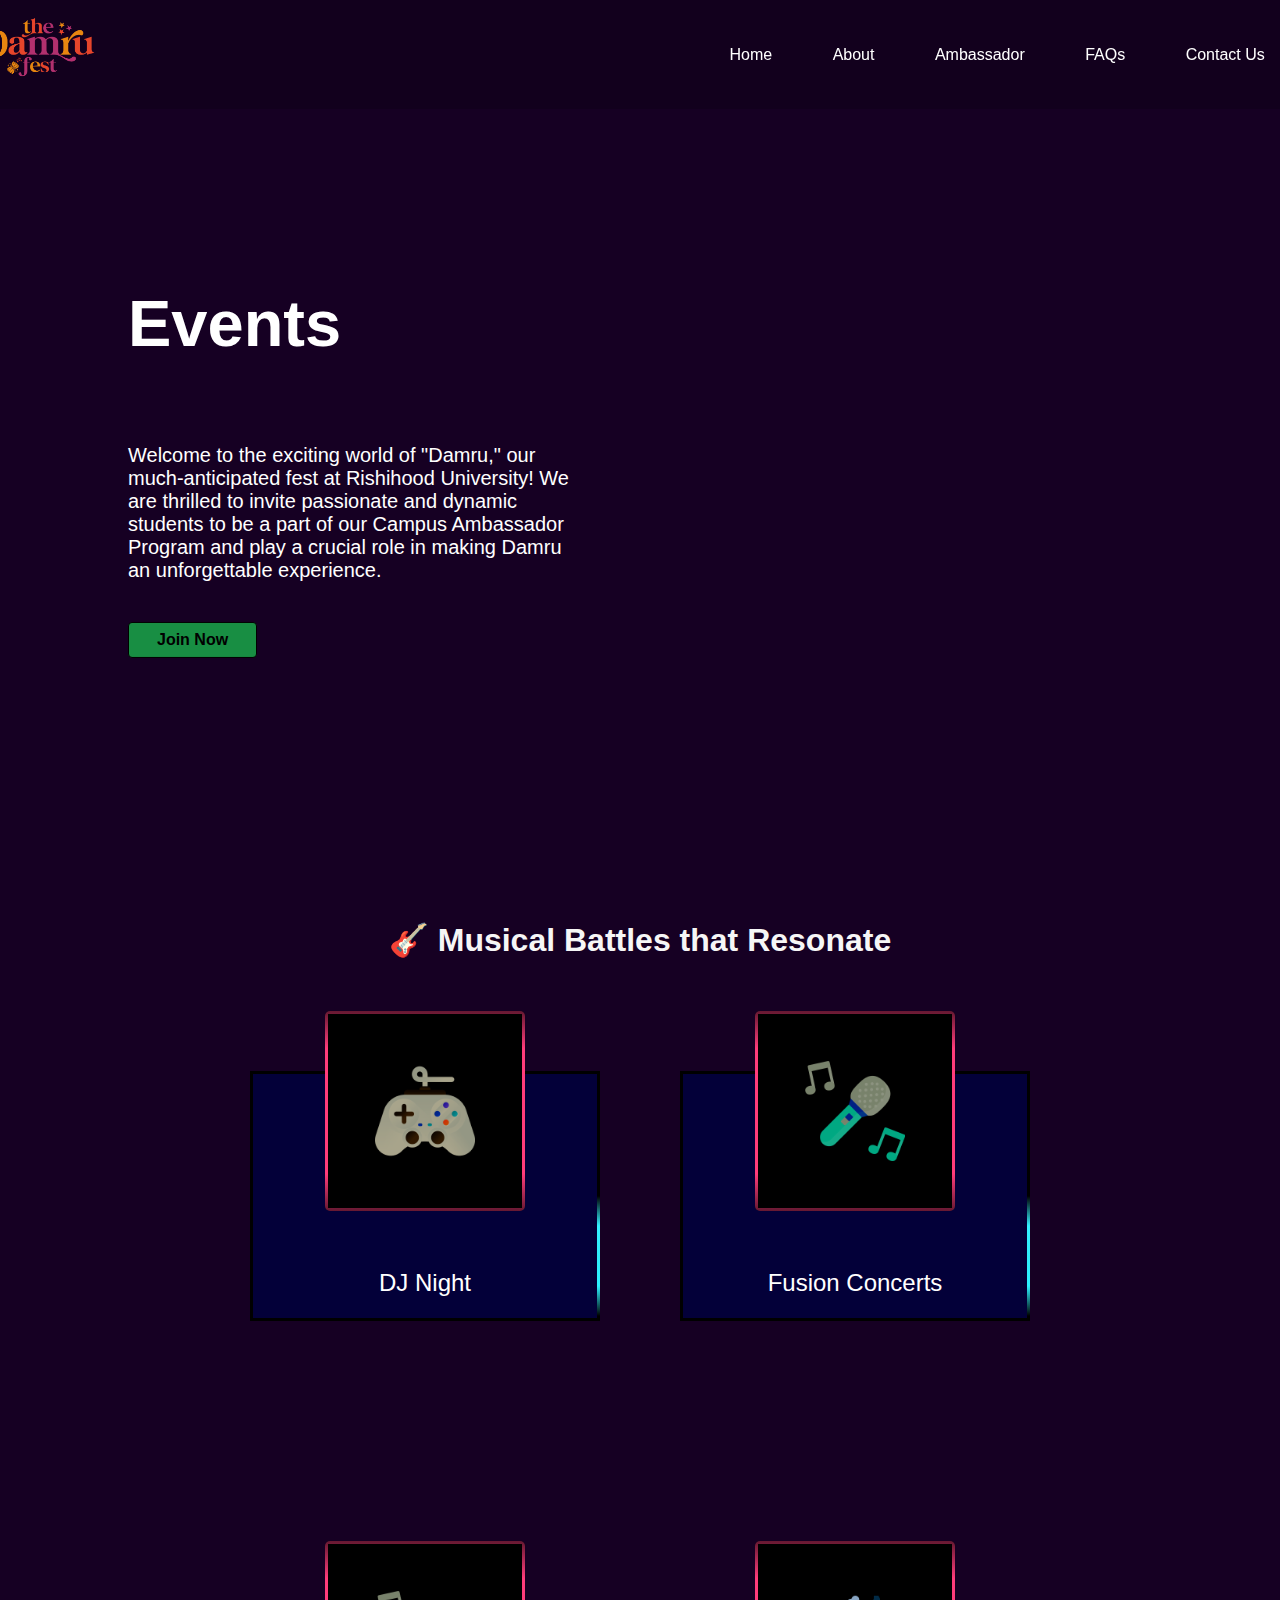
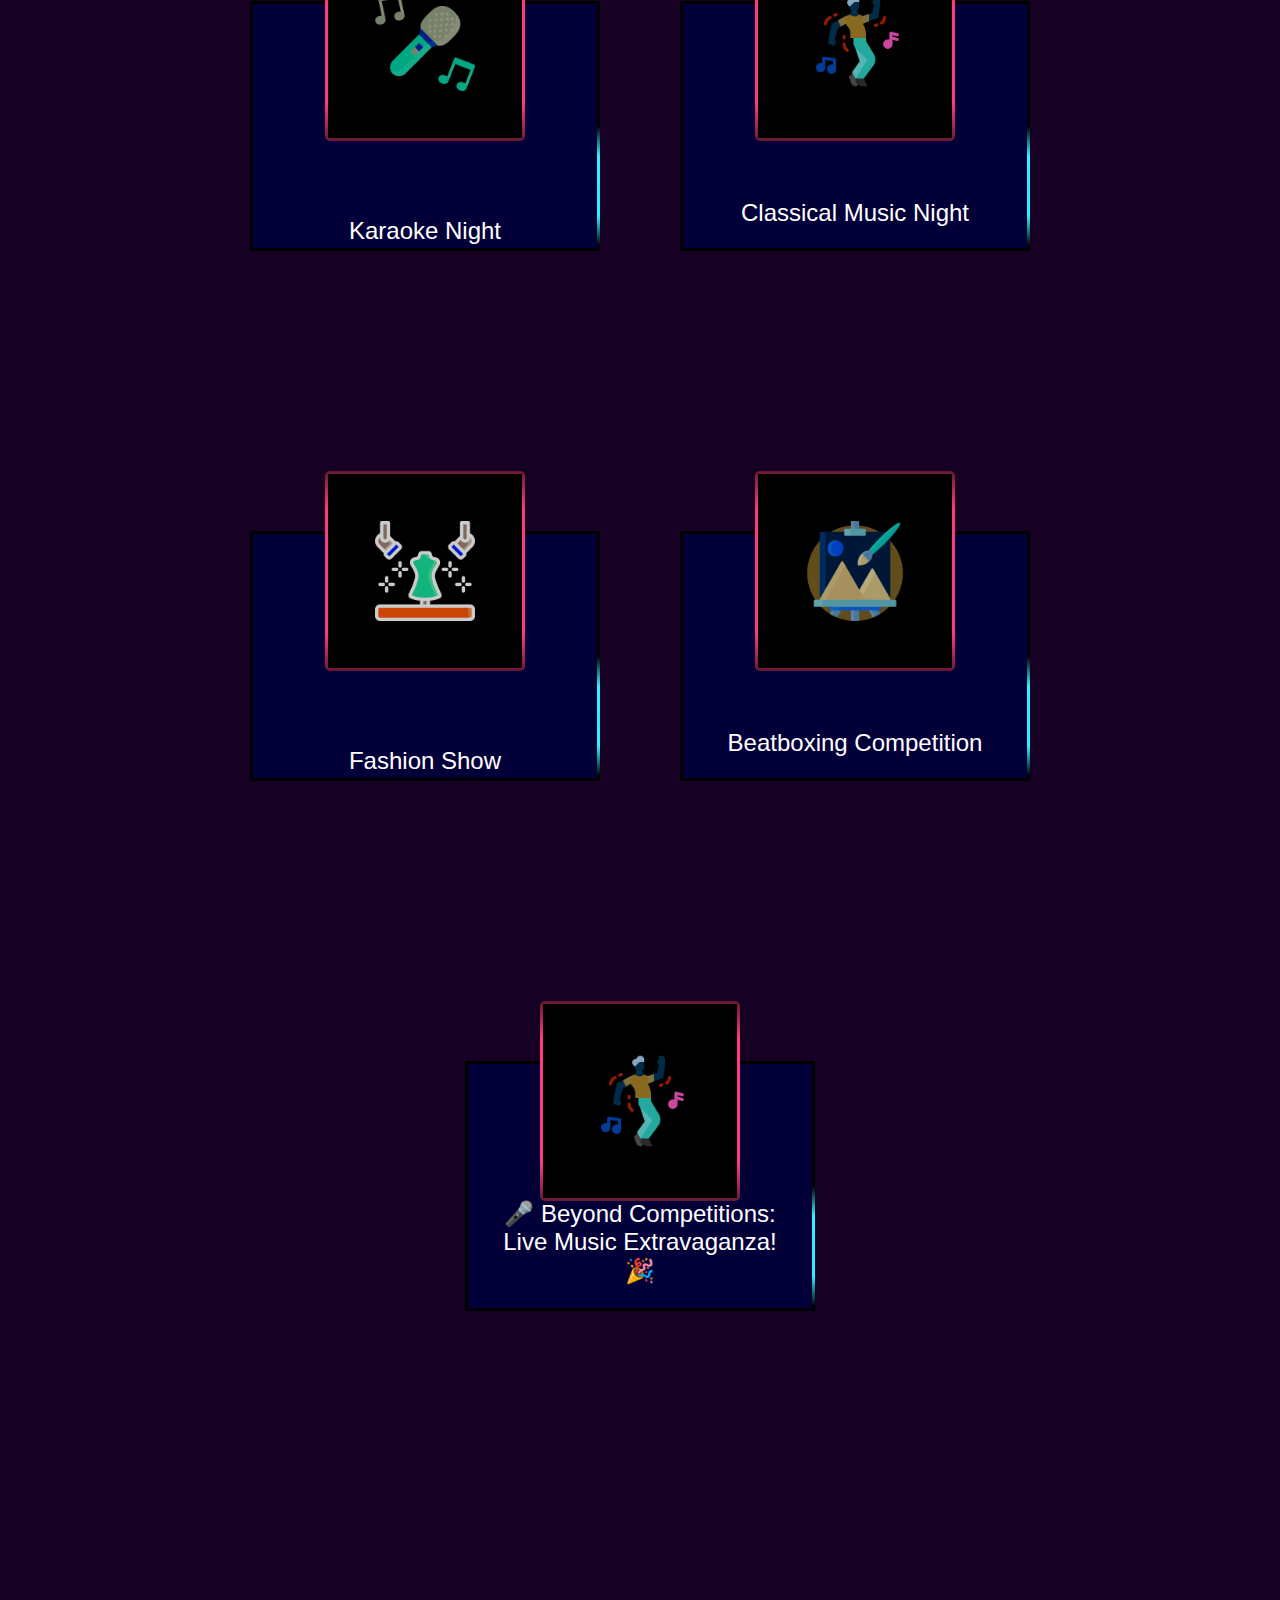
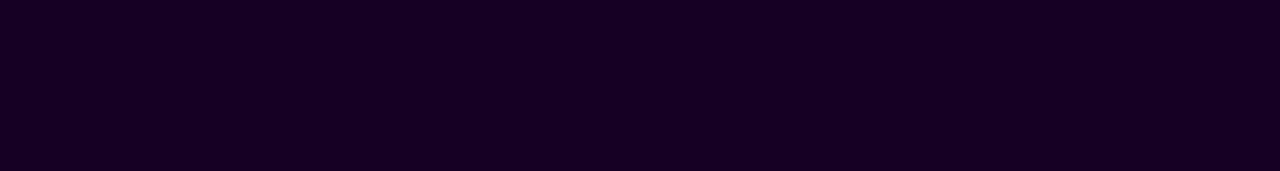
<file: Damru/competitions.html>
<!DOCTYPE html>
<html lang="en">
<head>
    <meta charset="UTF-8">
    <meta name="viewport" content="width=device-width, initial-scale=1.0">
    <title>Damru</title>
    <link rel="preconnect" href="https://fonts.gstatic.com" />
	<link rel="stylesheet" href="competetions.css">
</head>
<body>

    <section class="header">
        <nav style="width:100%;" class="scrolled">
            <div class="footer-lo">
                <img src="images/COLOUR_WITHOUTBCG (1).png" style="width: 50%;" alt="">
            </div>
            <div class="nav-links" id="navLinks">
                <ul>
                  <li><a href="index.html">Home</a></li>
                  <li><a href="https://rishihood.edu.in/">About</a></li>
                  <li><a href="caportal.html">Ambassador</a></li>
                  <li><a href="FQs.html">FAQs</a></li>
                  <li><a href="contactus.html">Contact&nbsp;Us</a></li>
                </ul>
            </div>
    
        </nav>
        <div class="text-box">
            <h1>Events</h1>
            <p>
              Welcome to the exciting world of "Damru," our much-anticipated fest at Rishihood University! We are thrilled to invite passionate and dynamic students to be a part of our Campus Ambassador Program and play a crucial role in making Damru an unforgettable experience.
    
            </p>
            <a href="https://unstop.com/p/campus-ambassador-damru-rishihood-university-haryana-855150" class="hero-btn">Join Now</a>
        </div>
    </section>




    <!-- EVENTS -->
    <h1 class="eventshead" style="text-align: center; padding-bottom: 10px;">🎸 Musical Battles that Resonate</h1>
    <div class="container">
        
        <div class="card">
            <div class="lines"></div>
            <div class="imgbox">
                <img src="assets/console.png" alt="">
            </div>
            <div class="content">
                <div class="details">
                    <h2>DJ Night</h2>
                    <p>Feel the beat and let loose at DJ Night, where the campus transforms into a dance floor. Professional DJs will spin tracks, creating an energetic ambiance that keeps the crowd moving. It's the perfect blend of music and celebration.
                    </p>
                    <a href="#">Explore</a>
                </div>
                </div>
        </div>

        <div class="card">
            <div class="lines"></div>
            <div class="imgbox">
                <img src="assets/karaoke.png" alt="">
            </div>
            <div class="content">
                <div class="details">
                    <h2>Fusion Concerts</h2>
                    <p>"Experience the magic of Fusion Concerts, where musical boundaries blur. Genres collide, creating a unique and enthralling experience that appeals to a wide audience. It's a journey through the diverse landscape of musical expression."
                    </p>
                    <a href="#">Explore</a>
                </div>
                </div>
        </div>


        <div class="card">
            <div class="lines"></div>
            <div class="imgbox">
                <img src="assets/karaoke.png" alt="">
            </div>
            <div class="content">
                <div class="details">
                    <h2>Karaoke Night</h2>
                    <p>"Unleash your inner superstar at Karaoke Night, a fun and interactive event where students sing along to their favorite tracks. It's a night of laughter, camaraderie, and unforgettable musical moments."
                    </p>
                    <a href="#">Explore</a>
                </div>
                </div>
        </div>



        <div class="card">
            <div class="lines"></div>
            <div class="imgbox">
                <img src="assets/dance.png" alt="">
            </div>
            <div class="content">
                <div class="details">
                    <h2>Classical Music Night</h2>
                    <p>"Preserving tradition, Classical Music Night features accomplished musicians presenting timeless compositions. It's a night of cultural richness, transporting the audience to the classical realms of melody and rhythm."
                    </p>
                    <a href="#">Explore</a>
                </div>
                </div>
        </div>

        <div class="card">
            <div class="lines"></div>
            <div class="imgbox">
                <img src="assets/event.png" alt="">
            </div>
            <div class="content">
                <div class="details">
                    <h2>Fashion Show
                    </h2>
                    <p>"Sports fuel my passion for both physical and mental challenges. Whether it's Karate, running, kabaddi, badminton, or esports, each sport provides unique experiences that keep me energized and determined."
                    </p>
                    <a href="#">Explore</a>
                </div>
                </div>
        </div>

        <div class="card">
            <div class="lines"></div>
            <div class="imgbox">
                <img src="assets/art.png" alt="">
            </div>
            <div class="content">
                <div class="details">
                    <h2>Beatboxing Competition</h2>
                    <p>"Explore the rhythmic world of beatboxing, where participants showcase their vocal percussion skills. The Beatboxing Competition adds a dynamic and contemporary flavor to DAMRU, appealing to modern music enthusiasts."
                    </p>
                    <a href="#">Explore</a>
                </div>
                </div>
        </div>
    

    <div class="card" >
        <div class="lines"></div>
        <div class="imgbox">
            <img src="assets/dance.png" alt="">
        </div>
        <div class="content">
            <div class="details">
                <h2 style="padding-bottom: 20px;">🎤 Beyond Competitions: Live Music Extravaganza! 🎉</h2>
                <p>"Apart from these exciting competitions, get ready for live performances from renowned artists and bands that will set the stage ablaze. It's an opportunity to witness musical brilliance at its best!"
                </p>
                <a href="#">Explore</a>
            </div>
            </div>
    </div>
</div>






<div style="width: 100vw; height: 20vh;"></div>


</body>
</html>
</file>
<file: Damru/competetions.css>
@import "https://fonts.googleapis.com/css2?family=Abril+Fatface&family=Anek+Latin:wght@400;600;700&display=swap";
body {
    -webkit-font-smoothing: antialiased;
    -moz-osx-font-smoothing: grayscale;
    font-family: -apple-system,BlinkMacSystemFont,Segoe UI,Roboto,Oxygen,Ubuntu,Cantarell,Fira Sans,Droid Sans,Helvetica Neue,sans-serif;
    margin: 0
  }
    
/* Events Page */
body{
    background-color: #160023;

    color: rgb(246, 246, 246);

}


.header {
    min-height: 100vh;
    width: 100%;
    background-size: cover;
    background-position: center;
    position: relative;
  }
  
  nav {
    position: fixed;
    display: flex;
    opacity: 100%;
    padding: 1% 1%;
    justify-content: space-between;
    align-items: center;
    width: 1%;
    z-index: 5;
  }
  
  nav {
    backdrop-filter: blur(10%);
    background-color: rgba(0, 0, 0, 0.153);
    z-index: 5000;
  }
  
  
  .nav-links {
    display: flex;
    justify-content: flex-end;
    text-align: center;
  }
  
  .nav-links ul li {
    list-style: none;
    display: inline-block;
    padding: 8px 28px;
    position: relative;
    cursor: pointer;
  }
  
  .nav-links ul li a {
    color: #ffffff;
    text-decoration: none;
  }
  
  
  .logo1{
    display: flex;
      color: #fff;
      font-weight: 900;
      text-decoration: solid;
      font-size: 2em;
      text-transform: uppercase;
      letter-spacing: 2px;
      align-items: center;
  }
  .logo2
  {   
      display: flex;
      color: #fff;
      font-weight: 900;
      text-decoration: solid;
      font-size: 3em;
      text-transform: uppercase;
      letter-spacing: 2px;
      align-items: center;
  }
  
  .backdrop {
    background-color: rgb(200, 255, 0);
  }
  
  .text-box {
    width: 90%;
    left: 55%;
    top: 50%;
    color: #ffffff;
    position: absolute;
    transform: translate(-50%, -50%);
  }
  
  .text-box h1 {
    font-weight: 800;
    font-size: 65px;
    padding-bottom: 40px;
    color: #fff;
  }
  .text-box h1:hover{
    
    transition: 0.5s;
    color: #1bb649;
    box-shadow: inset;
  }
  
  .text-box p {
    width: 40%;
    font-size: 20px;
    font-weight: 400;
    padding-bottom: 20px;
    transition: 0.5s;
  }
  .text-box p:hover{
    color: rgb(231, 169, 52)
  }
  
  .hero-btn {
    border: 1px solid #000000;
    display: inline-block;
    text-decoration: none;
    padding: 8px 28px;
    box-sizing: border-box;
    border-radius: 4px;
    background-color: #188e43;
    color: #000000;
    position: relative;
    cursor: pointer;
    font-weight: bolder;
    transition: 0.5s;
  }
  
  .hero-btn:hover {
    color: rgb(0, 0, 0);
  
    background-color: #d59d11;
  }
  
  .joining {
    text-align: center;
    color: #d6ff07;
    font-size: 38px;
    margin-top: 100px;
    font-size: 45px;  
    margin-bottom: 60px;
    font-weight: 500;
  }
  
  
  
  .text {
    color: #fff;
    text-align: center;
    margin-left: 100px;
    margin-right: 100px;
  }

.eventh1{
  color: #ffd813;
  font-size: 60px;
  font-weight: 700;
  padding-left: 100px;
  padding-bottom: 50px;
  opacity: 0.8;
  transition: 0.5s;
}
.eventh1:hover{
  opacity: 1;

}
.container{
    position: relative;
    display: flex;
    padding: 80px 40px;
    justify-content: center;
    align-items: center;
    flex-wrap: wrap;
    gap:80px;
}
.card{
 position: relative;
 width: 350px;
 height: 250px;
 transition-delay: 1s;
 transition: 1s;
margin-bottom: 200px;
}
.card:hover{
    height: 475px;
    
}
.card .lines{
    position: absolute;
    inset: 0;
    background: #000000;
    overflow: hidden;
}
.card .lines::before{
    content: '';
    position: absolute;
    top: 50%;
    left: 50%;
    width: 800px;
    height: 120px;
    
    background: linear-gradient(transparent,#34f1ff,#2fedfb,#2bf1ff,transparent);
    animation: animate 5s linear infinite;
    animation-play-state: paused;
}
.card:hover .lines::before{
    animation-play-state: running ;
}
@keyframes animate{
    0%{
        transform: translate(-50%,-50%) rotate(0deg);
    }
    100%{
        transform: translate(-50%,-50%) rotate(360deg);
    }
}
.card .lines::after {
    content: '';
    position: absolute;
    inset: 3px;
    background: #030039 ;
}
.card .imgbox{
    position: absolute;
    top: -60px;
    left: 50%;
    width: 200px;
    height: 200px;
    border-radius:5px ;
    transform: translateX(-50%);
    background:#000000;
    transition: 0.5s;
    z-index: 10;
    overflow: hidden;
    display: flex;
    justify-content: center;
    align-items: center;


}
.card:hover .imgbox{
    top: 25px;
    width: 180px;
    height: 180px;
}
.card .imgbox::before{
    content: '';
    position: absolute;
    top: 50%;
    left: 50%;
    width: 500px;
    height: 250px;
    transform: translate(-50%,-50%);
    background: linear-gradient(transparent,#ff3c7b,#ff3c7b,#ff3c7b,transparent);
    animation: animate2 6s linear infinite;
}
@keyframes animate2 
{
0%{
    transform: translate(-50%,-50%) rotate(360deg);
}
100%{
    transform: translate(-50%,-50%) rotate(0deg);
}
}
.card .imgbox::after{
    content: '';
    position: absolute;
    inset: 3px;
    background: #000;

}
.card .imgbox img{
    position: absolute;
    width: 100px;
    z-index: 1;
    filter:invert(1);
    opacity: 0.8;
    transition: 1s;
}
.card:hover .imgbox img{
    opacity: 1;
}

.card .content{
    top: 40px;
    position: absolute;
    width: 100%;
    height: 100%;
    display: flex;
    justify-content: center;
    align-items: flex-end;
    overflow: hidden;


}

.card .content .details{
    padding: 30px 20px;
    text-align: center;
    width: 100%;
    transition: 1s;
    transform: translateY(175px);

}
.card:hover .content .details{
    transform: translateY(0px);
}
.card .content .details h2{
    font-size: 1.5em;
    font-weight: 500;
    color: #ffffff;
    line-height: 1.2em;


}
.card .content .details p{
    color: #e5ff51;
    opacity: 0;
    transition: 0.5s;

}

.card .content .details a{
    display: inline-block;
    padding: 8px 15px;
    background: #2ddb98;
    color: #171717;
    margin-top: 10px;
    font-weight: 500 ;
    text-decoration: none;
    opacity: 0;
    transition: 0.5s;
    border-radius: 2px;
    margin-bottom: 20px;

}
.card:hover .content .details p,
.card:hover .content .details a{
    opacity: 1;
}


.footer-lo {
  width: 23%;
  display: flex;
  justify-content: center;
  align-items: left;
  flex-direction: row;
  flex-wrap: wrap;
  margin-left: -120px;
  margin-top: -20px;
  margin-right: -200px;
}
</file>
